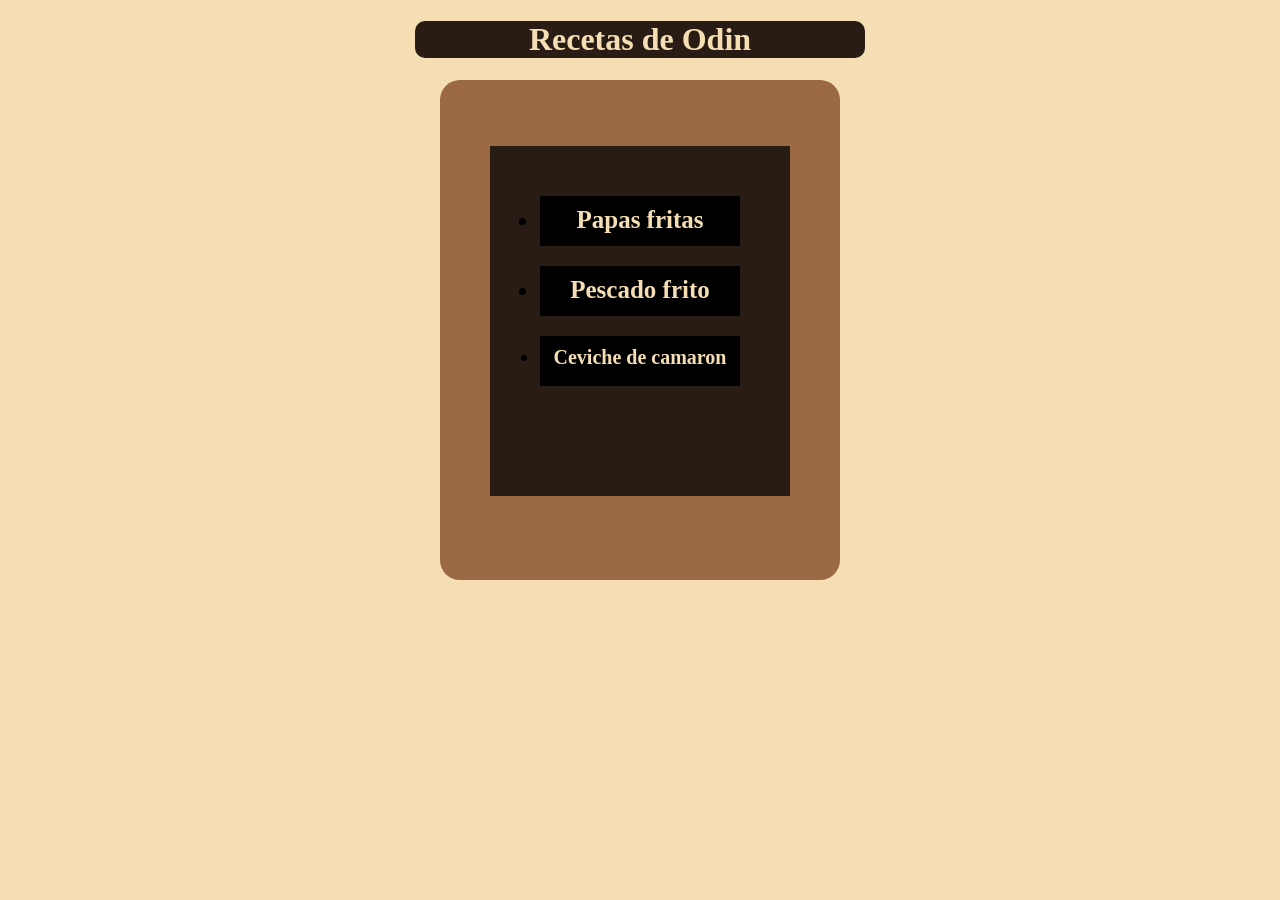
<file: index.html>
<!DOCTYPE html>
<html lang="en">
<head>
    <meta charset="UTF-8">
    <meta name="viewport" content="width=device-width, initial-scale=1.0">
    <link rel="stylesheet" href="style.css">
    <title>Recetas</title>
</head>
<body>

<div class="princi">
    <div class="title"><h1>Recetas de Odin</h1></div>

    
    <div class="content">
    <ul class="lista">
    <li class="li1"><a href="recipes/papas fritas/papasFritas.html">Papas fritas</a></li>
    <li class="li2"><a href="recipes/PescadoFrito/PescadoFrito.html">Pescado frito</a></li>
    <li class="li3"><a href="recipes/Ceviche/Ceviche.html">Ceviche de camaron</a></li>
    </ul>
    </div>
</div>

</body>
</html>
</file>
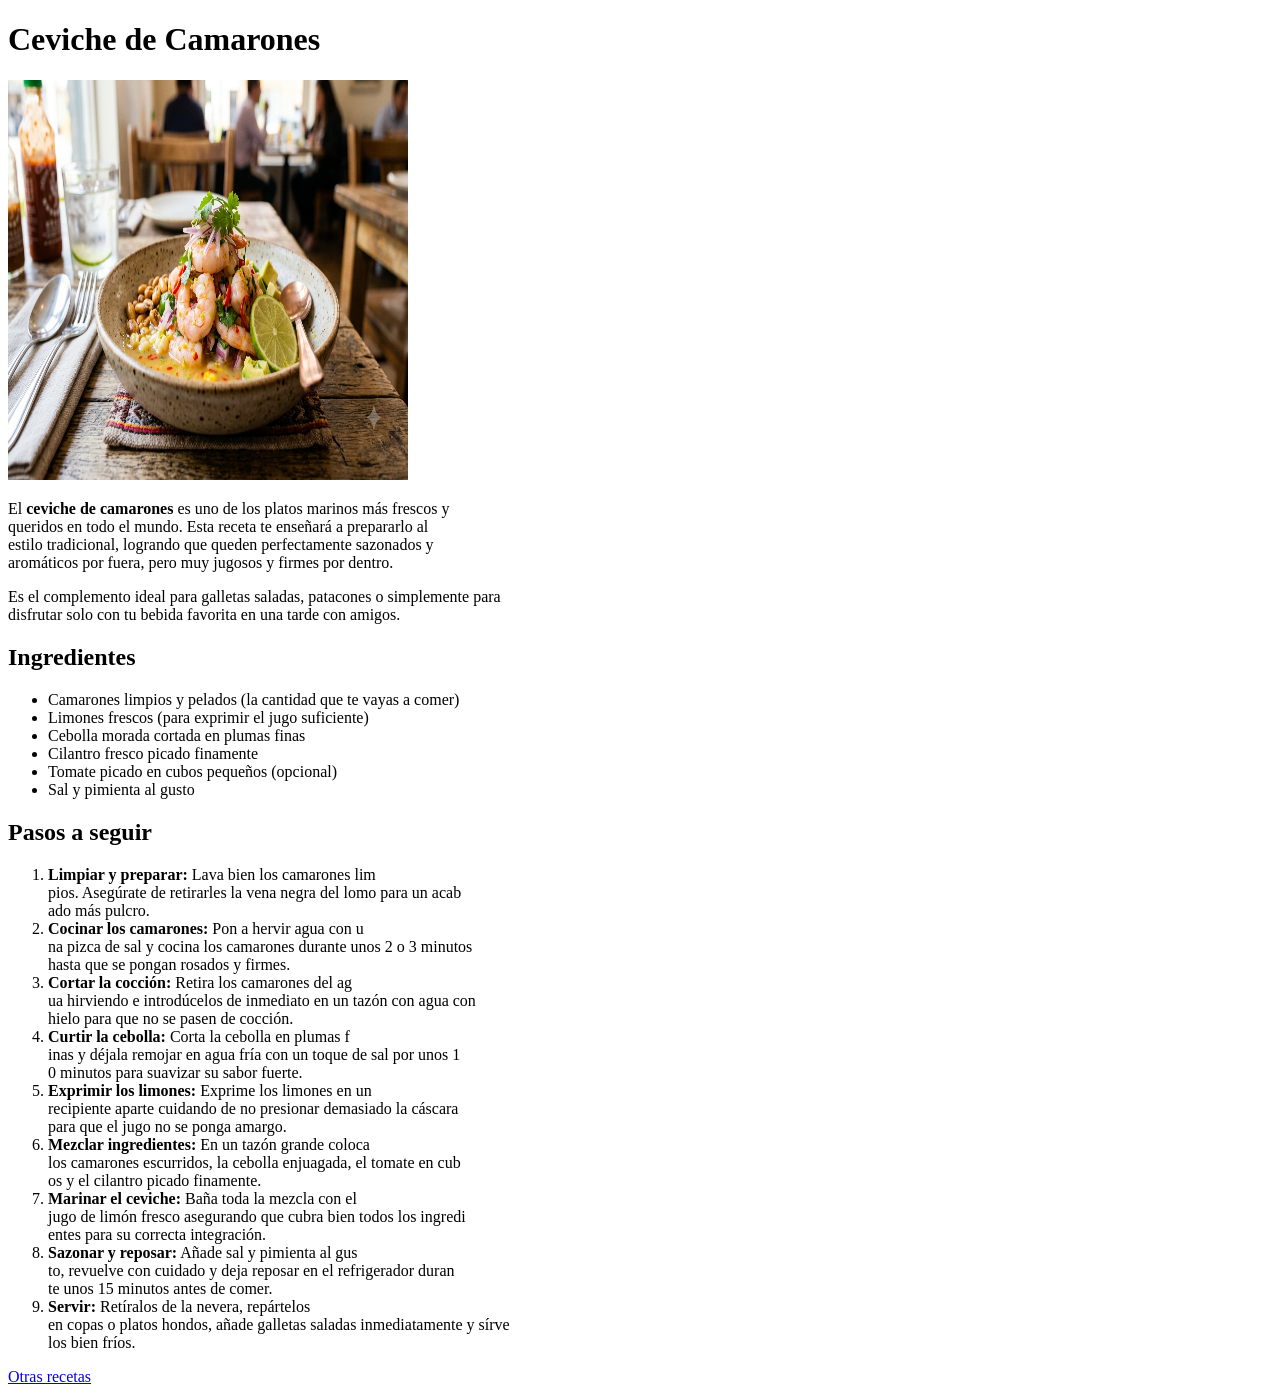
<file: recipes/Ceviche.html>
<!DOCTYPE html>
<html lang="en">
<head>
    <meta charset="UTF-8">
    <meta name="viewport" content="width=device-width, initial-scale=1.0">
    <title>Ceviche de Camarones</title>
</head>
<body>
    <h1>Ceviche de Camarones</h1>

    <img src="../imagenes/Gemini_Generated_Image_oz3lh4oz3lh4oz3l.png" alt="cevicheCamarones" width="400" height="400">
    
    <p>El <strong>ceviche de camarones</strong> es uno de los platos marinos más frescos y<br>
    queridos en todo el mundo. Esta receta te enseñará a prepararlo al<br> 
    estilo tradicional, logrando que queden perfectamente sazonados y<br> 
    aromáticos por fuera, pero muy jugosos y firmes por dentro.</p>

    <p>Es el complemento ideal para galletas saladas, patacones o simplemente para<br>
    disfrutar solo con tu bebida favorita en una tarde con amigos.</p>

    <h2>Ingredientes</h2>

    <ul>
        <li>Camarones limpios y pelados (la cantidad que te vayas a comer)</li>
        <li>Limones frescos (para exprimir el jugo suficiente)</li>
        <li>Cebolla morada cortada en plumas finas</li>
        <li>Cilantro fresco picado finamente</li>
        <li>Tomate picado en cubos pequeños (opcional)</li>
        <li>Sal y pimienta al gusto</li>
    </ul>

    <h2>Pasos a seguir</h2>
    <ol>
  <li><strong>Limpiar y preparar:</strong> Lava bien los camarones lim<br>pios. Asegúrate de retirarles la vena negra del lomo para un acab<br>ado más pulcro.</li>
  <li><strong>Cocinar los camarones:</strong> Pon a hervir agua con u<br>na pizca de sal y cocina los camarones durante unos 2 o 3 minutos<br> hasta que se pongan rosados y firmes.</li>
  <li><strong>Cortar la cocción:</strong> Retira los camarones del ag<br>ua hirviendo e introdúcelos de inmediato en un tazón con agua con<br> hielo para que no se pasen de cocción.</li>
  <li><strong>Curtir la cebolla:</strong> Corta la cebolla en plumas f<br>inas y déjala remojar en agua fría con un toque de sal por unos 1<br>0 minutos para suavizar su sabor fuerte.</li>
  <li><strong>Exprimir los limones:</strong> Exprime los limones en un<br> recipiente aparte cuidando de no presionar demasiado la cáscara <br>para que el jugo no se ponga amargo.</li>
  <li><strong>Mezclar ingredientes:</strong> En un tazón grande coloca<br> los camarones escurridos, la cebolla enjuagada, el tomate en cub<br>os y el cilantro picado finamente.</li>
  <li><strong>Marinar el ceviche:</strong> Baña toda la mezcla con el<br> jugo de limón fresco asegurando que cubra bien todos los ingredi<br>entes para su correcta integración.</li>
  <li><strong>Sazonar y reposar:</strong> Añade sal y pimienta al gus<br>to, revuelve con cuidado y deja reposar en el refrigerador duran<br>te unos 15 minutos antes de comer.</li>
  <li><strong>Servir:</strong> Retíralos de la nevera, repártelos <br>en copas o platos hondos, añade galletas saladas inmediatamente y sírve<br>los bien fríos.</li>
    </ol>


    <a href="../index.html" >Otras recetas</a>
</body>
</html>
</file>
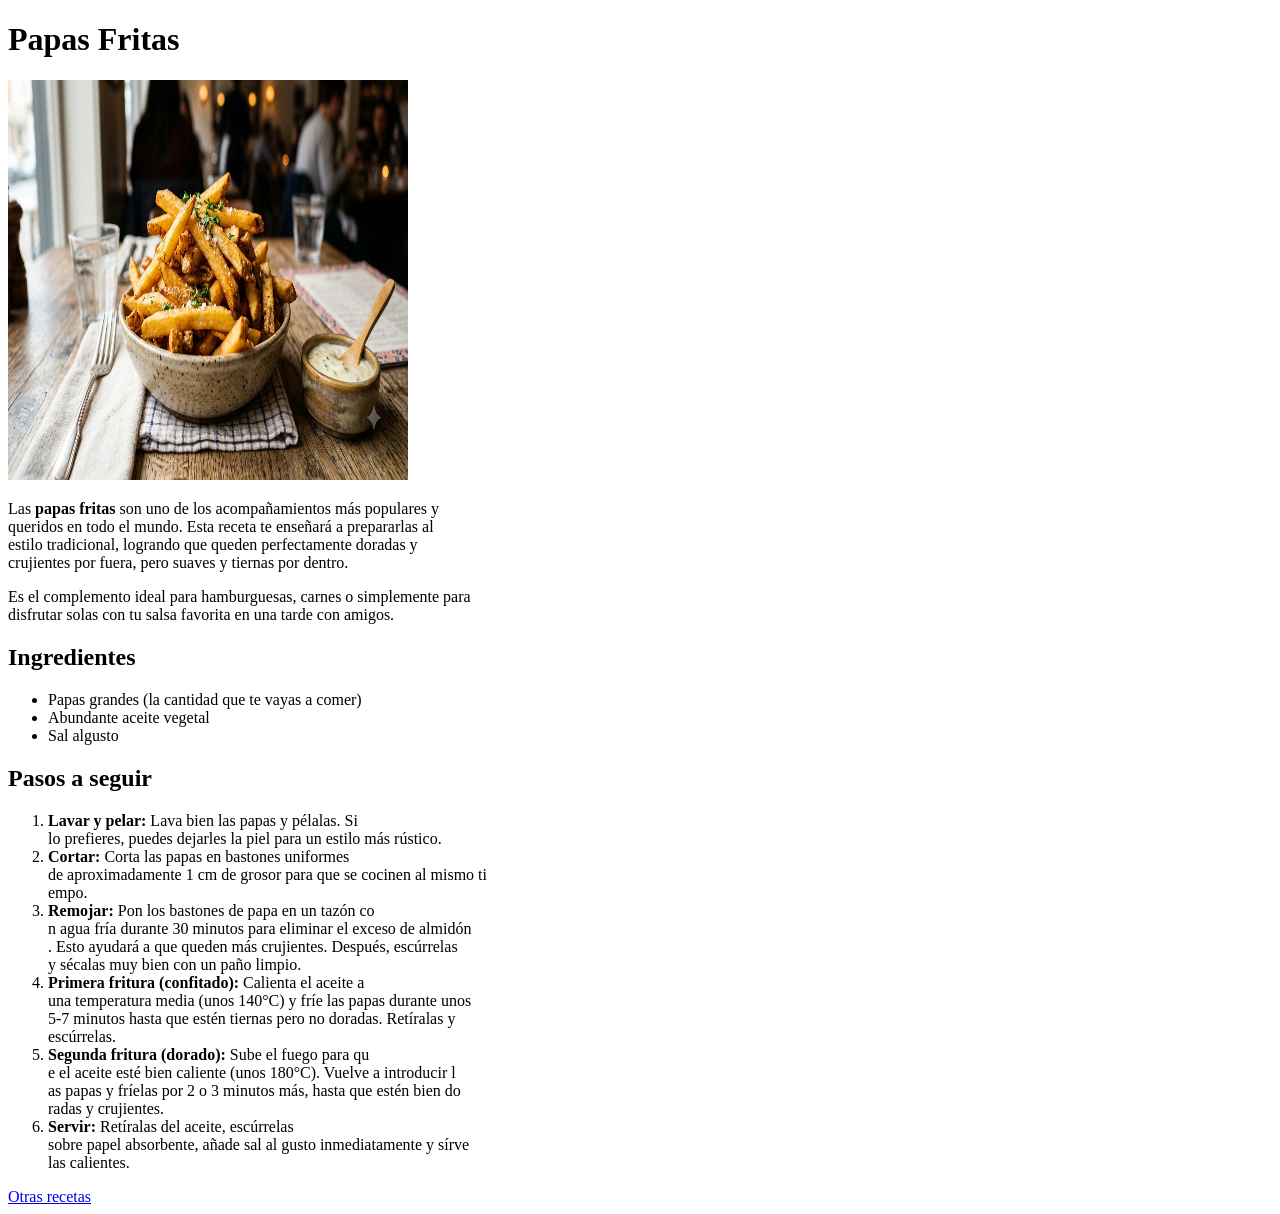
<file: recipes/papasFritas.html>
<!DOCTYPE html>
<html lang="en">
<head>
    <meta charset="UTF-8">
    <meta name="viewport" content="width=device-width, initial-scale=1.0">
    <title>Papas Fritas</title>
</head>
<body>
    <h1>Papas Fritas</h1>

    <img src="../imagenes/Gemini_Generated_Image_m0mwvtm0mwvtm0mw.png" alt="papasFritas" width="400" height="400">
    
    <p>Las <strong>papas fritas</strong> son uno de los acompañamientos más populares y<br>
    queridos en todo el mundo. Esta receta te enseñará a prepararlas al<br> 
    estilo tradicional, logrando que queden perfectamente doradas y<br> 
    crujientes por fuera, pero suaves y tiernas por dentro.</p>

    <p>Es el complemento ideal para hamburguesas, carnes o simplemente para<br>
    disfrutar solas con tu salsa favorita en una tarde con amigos.</p>

    <h2>Ingredientes</h2>

    <ul>
        <li>Papas grandes (la cantidad que te vayas a comer)</li>
        <li>Abundante aceite vegetal</li>
        <li>Sal algusto</li>
    </ul>

    <h2>Pasos a seguir</h2>
    <ol>
  <li><strong>Lavar y pelar:</strong> Lava bien las papas y pélalas. Si <br>lo prefieres, puedes dejarles la piel para un estilo más rústico.<br></li>
  <li><strong>Cortar:</strong> Corta las papas en bastones uniformes <br>de aproximadamente 1 cm de grosor para que se cocinen al mismo ti<br>empo.</li>
  <li><strong>Remojar:</strong> Pon los bastones de papa en un tazón co<br>n agua fría durante 30 minutos para eliminar el exceso de almidón<br>. Esto ayudará a que queden más crujientes. Después, escúrrelas<br> y sécalas muy bien con un paño limpio.</li>
  <li><strong>Primera fritura (confitado):</strong> Calienta el aceite a<br> una temperatura media (unos 140°C) y fríe las papas durante unos <br>5-7 minutos hasta que estén tiernas pero no doradas. Retíralas y <br>escúrrelas.</li>
  <li><strong>Segunda fritura (dorado):</strong> Sube el fuego para qu<br>e el aceite esté bien caliente (unos 180°C). Vuelve a introducir l<br>as papas y fríelas por 2 o 3 minutos más, hasta que estén bien do<br>radas y crujientes.</li>
  <li><strong>Servir:</strong> Retíralas del aceite, escúrrelas <br>sobre papel absorbente, añade sal al gusto inmediatamente y sírve<br>las calientes.</li>
    </ol>


    <a href="../index.html" >Otras recetas</a>
</body>
</html>
</file>
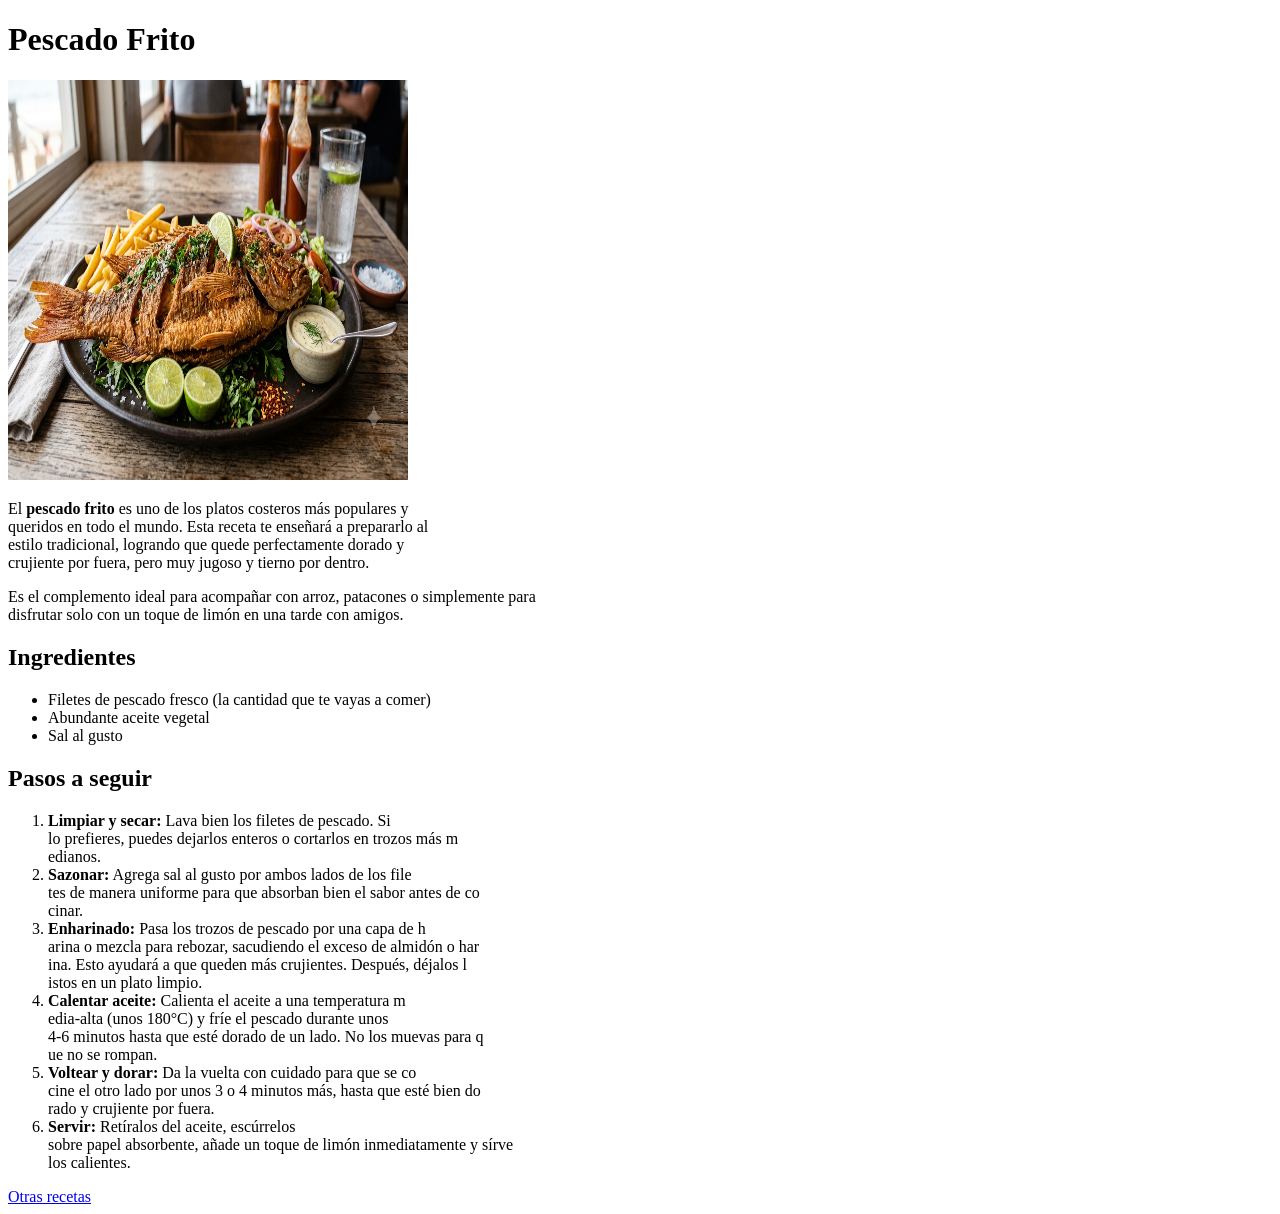
<file: recipes/PescadoFrito.html>
<!DOCTYPE html>
<html lang="en">
<head>
    <meta charset="UTF-8">
    <meta name="viewport" content="width=device-width, initial-scale=1.0">
    <title>Pescado Frito</title>
</head>
<body>
    <h1>Pescado Frito</h1>

    <img src="../imagenes/Gemini_Generated_Image_7bko5m7bko5m7bko.png" alt="pescadoFrito" width="400" height="400">
    
    <p>El <strong>pescado frito</strong> es uno de los platos costeros más populares y<br>
    queridos en todo el mundo. Esta receta te enseñará a prepararlo al<br> 
    estilo tradicional, logrando que quede perfectamente dorado y<br> 
    crujiente por fuera, pero muy jugoso y tierno por dentro.</p>

    <p>Es el complemento ideal para acompañar con arroz, patacones o simplemente para<br>
    disfrutar solo con un toque de limón en una tarde con amigos.</p>

    <h2>Ingredientes</h2>

    <ul>
        <li>Filetes de pescado fresco (la cantidad que te vayas a comer)</li>
        <li>Abundante aceite vegetal</li>
        <li>Sal al gusto</li>
    </ul>

    <h2>Pasos a seguir</h2>
    <ol>
  <li><strong>Limpiar y secar:</strong> Lava bien los filetes de pescado. Si <br>lo prefieres, puedes dejarlos enteros o cortarlos en trozos más m<br>edianos.</li>
  <li><strong>Sazonar:</strong> Agrega sal al gusto por ambos lados de los file<br>tes de manera uniforme para que absorban bien el sabor antes de co<br>cinar.</li>
  <li><strong>Enharinado:</strong> Pasa los trozos de pescado por una capa de h<br>arina o mezcla para rebozar, sacudiendo el exceso de almidón o har<br>ina. Esto ayudará a que queden más crujientes. Después, déjalos l<br>istos en un plato limpio.</li>
  <li><strong>Calentar aceite:</strong> Calienta el aceite a una temperatura m<br>edia-alta (unos 180°C) y fríe el pescado durante unos <br>4-6 minutos hasta que esté dorado de un lado. No los muevas para q<br>ue no se rompan.</li>
  <li><strong>Voltear y dorar:</strong> Da la vuelta con cuidado para que se co<br>cine el otro lado por unos 3 o 4 minutos más, hasta que esté bien do<br>rado y crujiente por fuera.</li>
  <li><strong>Servir:</strong> Retíralos del aceite, escúrrelos <br>sobre papel absorbente, añade un toque de limón inmediatamente y sírve<br>los calientes.</li>
    </ol>


    <a href="../index.html" >Otras recetas</a>
</body>
</html>
</file>
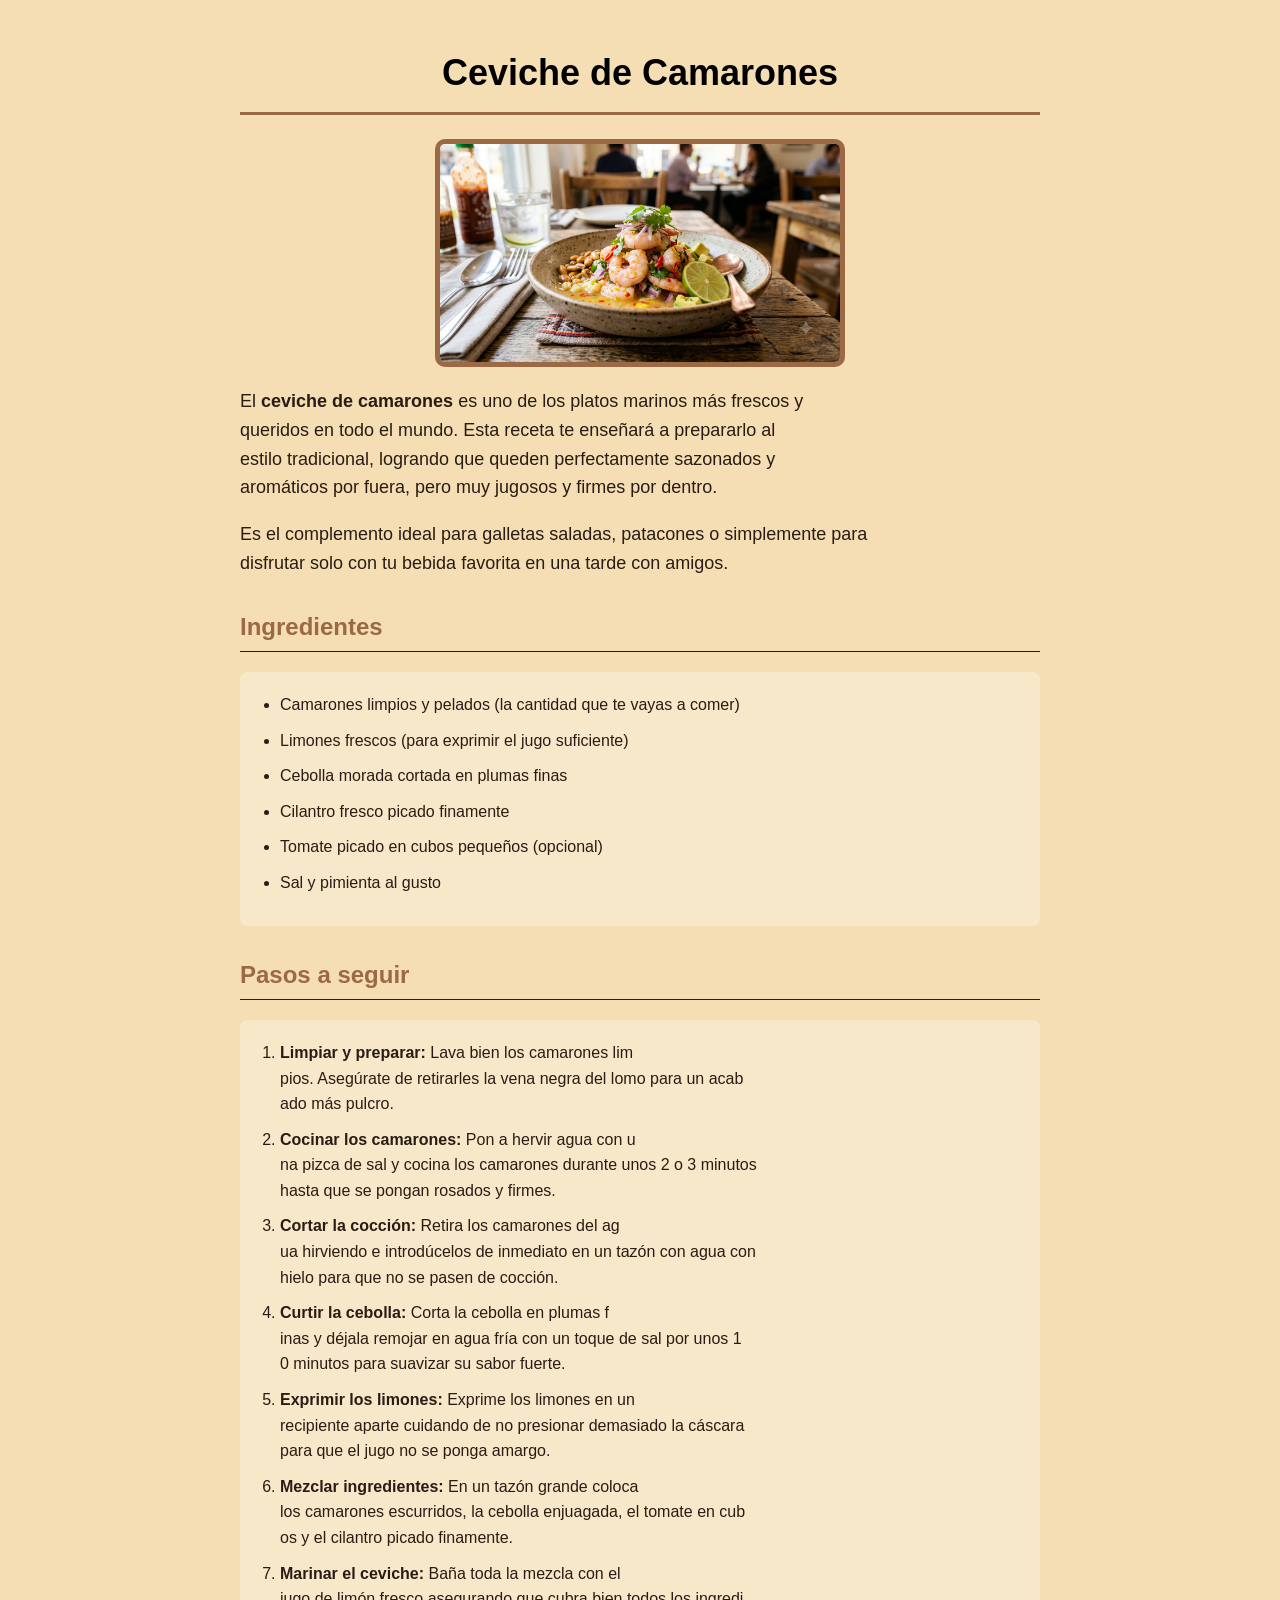
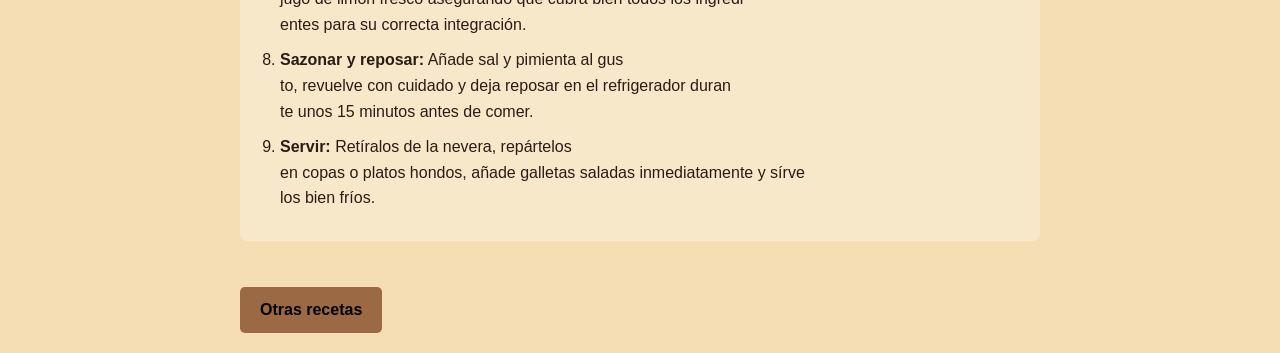
<file: recipes/Ceviche/Ceviche.html>
<!DOCTYPE html>
<html lang="en">
<head>
    <meta charset="UTF-8">
    <meta name="viewport" content="width=device-width, initial-scale=1.0">
    <link rel="stylesheet" href="style.css">
    <title>Ceviche de Camarones</title>
</head>
<body>
    <h1>Ceviche de Camarones</h1>

    <img src="imagen/Gemini_Generated_Image_oz3lh4oz3lh4oz3l.png" alt="cevicheCamarones" width="400" height="400">
    
    <p>El <strong>ceviche de camarones</strong> es uno de los platos marinos más frescos y<br>
    queridos en todo el mundo. Esta receta te enseñará a prepararlo al<br> 
    estilo tradicional, logrando que queden perfectamente sazonados y<br> 
    aromáticos por fuera, pero muy jugosos y firmes por dentro.</p>

    <p>Es el complemento ideal para galletas saladas, patacones o simplemente para<br>
    disfrutar solo con tu bebida favorita en una tarde con amigos.</p>

    <h2>Ingredientes</h2>

    <ul>
        <li>Camarones limpios y pelados (la cantidad que te vayas a comer)</li>
        <li>Limones frescos (para exprimir el jugo suficiente)</li>
        <li>Cebolla morada cortada en plumas finas</li>
        <li>Cilantro fresco picado finamente</li>
        <li>Tomate picado en cubos pequeños (opcional)</li>
        <li>Sal y pimienta al gusto</li>
    </ul>

    <h2>Pasos a seguir</h2>
    <ol>
  <li><strong>Limpiar y preparar:</strong> Lava bien los camarones lim<br>pios. Asegúrate de retirarles la vena negra del lomo para un acab<br>ado más pulcro.</li>
  <li><strong>Cocinar los camarones:</strong> Pon a hervir agua con u<br>na pizca de sal y cocina los camarones durante unos 2 o 3 minutos<br> hasta que se pongan rosados y firmes.</li>
  <li><strong>Cortar la cocción:</strong> Retira los camarones del ag<br>ua hirviendo e introdúcelos de inmediato en un tazón con agua con<br> hielo para que no se pasen de cocción.</li>
  <li><strong>Curtir la cebolla:</strong> Corta la cebolla en plumas f<br>inas y déjala remojar en agua fría con un toque de sal por unos 1<br>0 minutos para suavizar su sabor fuerte.</li>
  <li><strong>Exprimir los limones:</strong> Exprime los limones en un<br> recipiente aparte cuidando de no presionar demasiado la cáscara <br>para que el jugo no se ponga amargo.</li>
  <li><strong>Mezclar ingredientes:</strong> En un tazón grande coloca<br> los camarones escurridos, la cebolla enjuagada, el tomate en cub<br>os y el cilantro picado finamente.</li>
  <li><strong>Marinar el ceviche:</strong> Baña toda la mezcla con el<br> jugo de limón fresco asegurando que cubra bien todos los ingredi<br>entes para su correcta integración.</li>
  <li><strong>Sazonar y reposar:</strong> Añade sal y pimienta al gus<br>to, revuelve con cuidado y deja reposar en el refrigerador duran<br>te unos 15 minutos antes de comer.</li>
  <li><strong>Servir:</strong> Retíralos de la nevera, repártelos <br>en copas o platos hondos, añade galletas saladas inmediatamente y sírve<br>los bien fríos.</li>
    </ol>


    <a href="../../index.html" >Otras recetas</a>
</body>
</html>
</file>
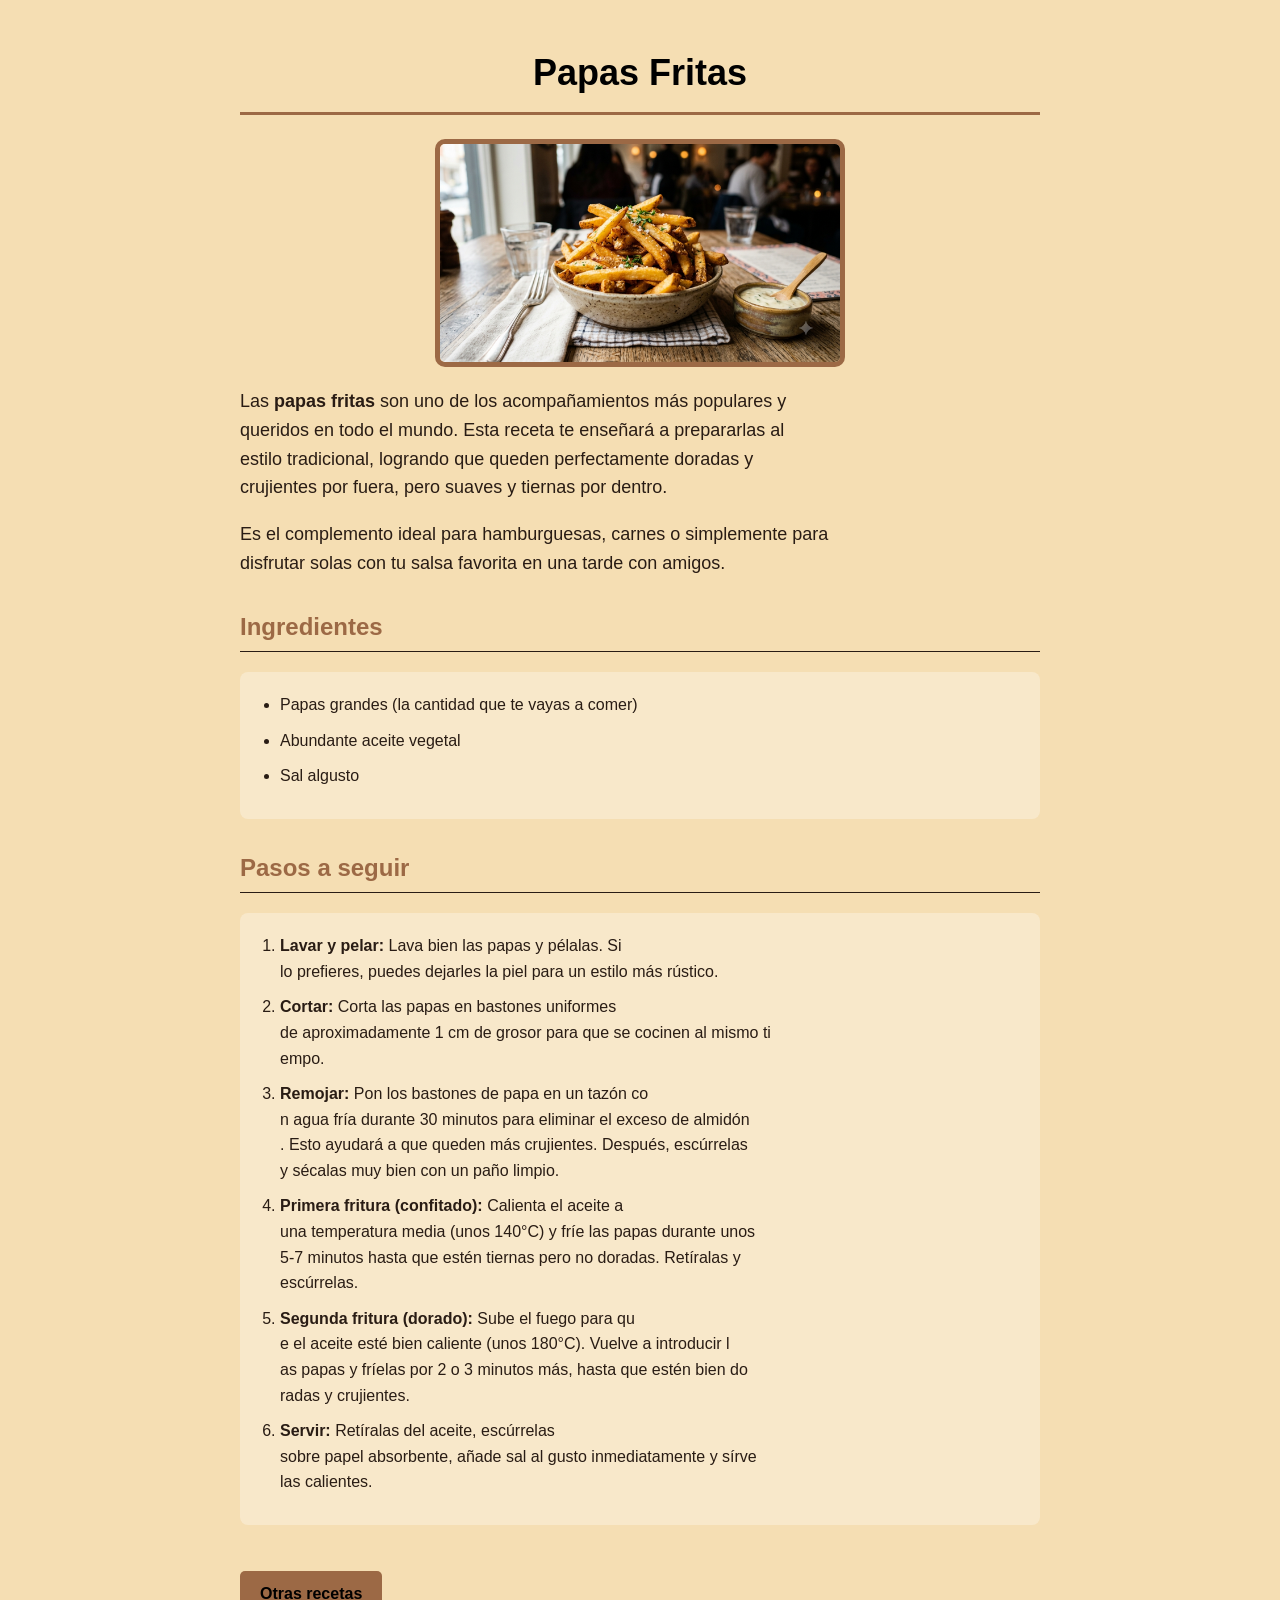
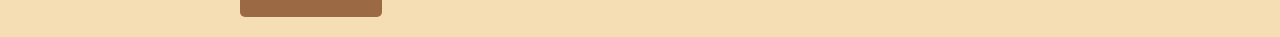
<file: recipes/papas fritas/papasFritas.html>
<!DOCTYPE html>
<html lang="en">
<head>
    <meta charset="UTF-8">
    <meta name="viewport" content="width=device-width, initial-scale=1.0">
    <link rel="stylesheet" href="style.css">
    <title>Papas Fritas</title>
</head>
<body>
    <h1>Papas Fritas</h1>

    <img src="imagen/Gemini_Generated_Image_m0mwvtm0mwvtm0mw.png" alt="papasFritas" width="400" height="400">
    
    <p>Las <strong>papas fritas</strong> son uno de los acompañamientos más populares y<br>
    queridos en todo el mundo. Esta receta te enseñará a prepararlas al<br> 
    estilo tradicional, logrando que queden perfectamente doradas y<br> 
    crujientes por fuera, pero suaves y tiernas por dentro.</p>

    <p>Es el complemento ideal para hamburguesas, carnes o simplemente para<br>
    disfrutar solas con tu salsa favorita en una tarde con amigos.</p>

    <h2>Ingredientes</h2>

    <ul>
        <li>Papas grandes (la cantidad que te vayas a comer)</li>
        <li>Abundante aceite vegetal</li>
        <li>Sal algusto</li>
    </ul>

    <h2>Pasos a seguir</h2>
    <ol>
  <li><strong>Lavar y pelar:</strong> Lava bien las papas y pélalas. Si <br>lo prefieres, puedes dejarles la piel para un estilo más rústico.<br></li>
  <li><strong>Cortar:</strong> Corta las papas en bastones uniformes <br>de aproximadamente 1 cm de grosor para que se cocinen al mismo ti<br>empo.</li>
  <li><strong>Remojar:</strong> Pon los bastones de papa en un tazón co<br>n agua fría durante 30 minutos para eliminar el exceso de almidón<br>. Esto ayudará a que queden más crujientes. Después, escúrrelas<br> y sécalas muy bien con un paño limpio.</li>
  <li><strong>Primera fritura (confitado):</strong> Calienta el aceite a<br> una temperatura media (unos 140°C) y fríe las papas durante unos <br>5-7 minutos hasta que estén tiernas pero no doradas. Retíralas y <br>escúrrelas.</li>
  <li><strong>Segunda fritura (dorado):</strong> Sube el fuego para qu<br>e el aceite esté bien caliente (unos 180°C). Vuelve a introducir l<br>as papas y fríelas por 2 o 3 minutos más, hasta que estén bien do<br>radas y crujientes.</li>
  <li><strong>Servir:</strong> Retíralas del aceite, escúrrelas <br>sobre papel absorbente, añade sal al gusto inmediatamente y sírve<br>las calientes.</li>
    </ol>


    <a href="../../index.html" >Otras recetas</a>
</body>
</html>
</file>
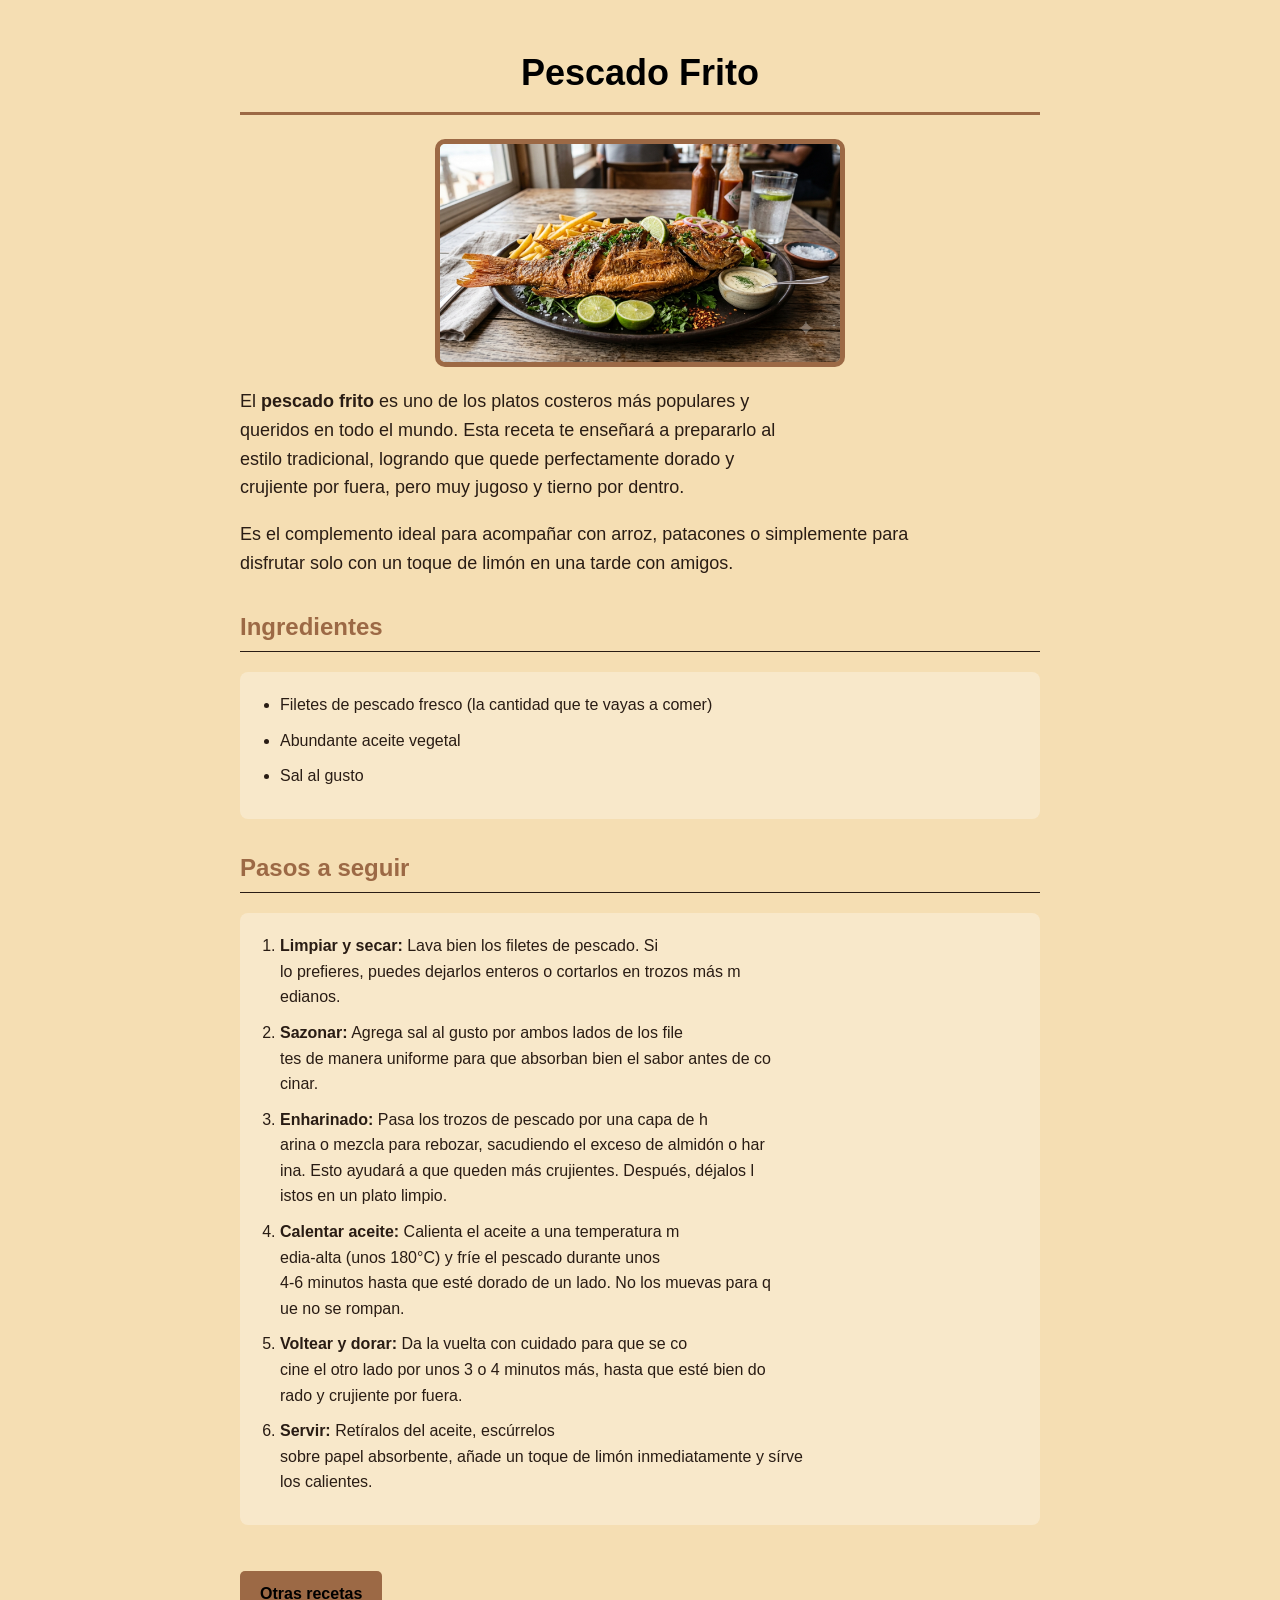
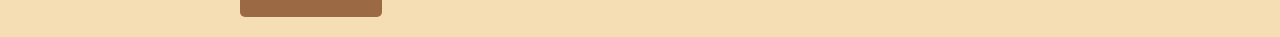
<file: recipes/PescadoFrito/PescadoFrito.html>
<!DOCTYPE html>
<html lang="en">
<head>
    <meta charset="UTF-8">
    <meta name="viewport" content="width=device-width, initial-scale=1.0">
    <link rel="stylesheet" href="style.css">
    <title>Pescado Frito</title>
</head>
<body>
    <h1>Pescado Frito</h1>

    <img src="imagen/Gemini_Generated_Image_7bko5m7bko5m7bko.png" alt="pescadoFrito" width="400" height="400">
    
    <p>El <strong>pescado frito</strong> es uno de los platos costeros más populares y<br>
    queridos en todo el mundo. Esta receta te enseñará a prepararlo al<br> 
    estilo tradicional, logrando que quede perfectamente dorado y<br> 
    crujiente por fuera, pero muy jugoso y tierno por dentro.</p>

    <p>Es el complemento ideal para acompañar con arroz, patacones o simplemente para<br>
    disfrutar solo con un toque de limón en una tarde con amigos.</p>

    <h2>Ingredientes</h2>

    <ul>
        <li>Filetes de pescado fresco (la cantidad que te vayas a comer)</li>
        <li>Abundante aceite vegetal</li>
        <li>Sal al gusto</li>
    </ul>

    <h2>Pasos a seguir</h2>
    <ol>
  <li><strong>Limpiar y secar:</strong> Lava bien los filetes de pescado. Si <br>lo prefieres, puedes dejarlos enteros o cortarlos en trozos más m<br>edianos.</li>
  <li><strong>Sazonar:</strong> Agrega sal al gusto por ambos lados de los file<br>tes de manera uniforme para que absorban bien el sabor antes de co<br>cinar.</li>
  <li><strong>Enharinado:</strong> Pasa los trozos de pescado por una capa de h<br>arina o mezcla para rebozar, sacudiendo el exceso de almidón o har<br>ina. Esto ayudará a que queden más crujientes. Después, déjalos l<br>istos en un plato limpio.</li>
  <li><strong>Calentar aceite:</strong> Calienta el aceite a una temperatura m<br>edia-alta (unos 180°C) y fríe el pescado durante unos <br>4-6 minutos hasta que esté dorado de un lado. No los muevas para q<br>ue no se rompan.</li>
  <li><strong>Voltear y dorar:</strong> Da la vuelta con cuidado para que se co<br>cine el otro lado por unos 3 o 4 minutos más, hasta que esté bien do<br>rado y crujiente por fuera.</li>
  <li><strong>Servir:</strong> Retíralos del aceite, escúrrelos <br>sobre papel absorbente, añade un toque de limón inmediatamente y sírve<br>los calientes.</li>
    </ol>


    <a href="../../index.html" >Otras recetas</a>
</body>
</html>
</file>
<file: style.css>
*{
    box-sizing: border-box;
}

body{
    background-color:wheat;
    
}

.title{
    background-color: rgb(41, 28, 20);
    width: 450px;
    margin: auto;
    text-align: center;
    color: wheat;
    border-radius: 10px;
    
}

.content{
    background-color: rgb(156, 105, 69); 
    width: 400px;
    height: 500px;  
    margin: auto;
    padding: 50px;
    border-radius: 20px;

}

.lista{
    background-color: rgb(41, 28, 20);
    height: 350px ;
    padding: 30px;
}

.li1{
    background-color: black;
    height: 50px;
    margin: 20px;
    padding: 10px;
    text-align: center;
    font-size: 25px;
}

.li2{
    background-color: black;
    height: 50px;
    margin: 20px;
    padding: 10px;
    text-align: center;
    font-size: 25px;
}

.li3{
    background-color: black;
    height: 50px;
    margin: 20px;
    padding: 10px;
    text-align: center;
    font-size: 20px;
}

a{
   color: wheat;
   text-decoration: none;
   font-weight: bold;
}
</file>
<file: recipes/Ceviche/style.css>
body {
    background-color: wheat;
    color: rgb(41, 28, 20);
    font-family: Arial, sans-serif;
    max-width: 800px;
    margin: 0 auto;
    padding: 20px;
    line-height: 1.6;
}

h1 {
    color: black;
    text-align: center;
    font-size: 36px;
    border-bottom: 3px solid rgb(156, 105, 69);
    padding-bottom: 10px;
}

h2 {
    color: rgb(156, 105, 69);
    font-size: 24px;
    margin-top: 30px;
    border-bottom: 1px solid rgb(41, 28, 20);
    padding-bottom: 5px;
}

img {
    display: block;
    margin: 20px auto;
    border: 5px solid rgb(156, 105, 69);
    border-radius: 10px;
    max-width: 100%;
    height: auto;
}

p {
    font-size: 18px;
    text-align: justify;
}

ul, ol {
    background-color: rgba(255, 255, 255, 0.3);
    padding: 20px 40px;
    border-radius: 8px;
}

li {
    margin-bottom: 10px;
    font-size: 16px;
}

a {
    display: inline-block;
    margin-top: 30px;
    color: black;
    background-color: rgb(156, 105, 69);
    padding: 10px 20px;
    text-decoration: none;
    font-weight: bold;
    border-radius: 5px;
}

a:hover {
    background-color: rgb(41, 28, 20);
    color: wheat;
}
</file>
<file: recipes/papas fritas/style.css>
body {
    background-color: wheat;
    color: rgb(41, 28, 20);
    font-family: Arial, sans-serif;
    max-width: 800px;
    margin: 0 auto;
    padding: 20px;
    line-height: 1.6;
}

h1 {
    color: black;
    text-align: center;
    font-size: 36px;
    border-bottom: 3px solid rgb(156, 105, 69);
    padding-bottom: 10px;
}

h2 {
    color: rgb(156, 105, 69);
    font-size: 24px;
    margin-top: 30px;
    border-bottom: 1px solid rgb(41, 28, 20);
    padding-bottom: 5px;
}

img {
    display: block;
    margin: 20px auto;
    border: 5px solid rgb(156, 105, 69);
    border-radius: 10px;
    max-width: 100%;
    height: auto;
}

p {
    font-size: 18px;
    text-align: justify;
}

ul, ol {
    background-color: rgba(255, 255, 255, 0.3);
    padding: 20px 40px;
    border-radius: 8px;
}

li {
    margin-bottom: 10px;
    font-size: 16px;
}

a {
    display: inline-block;
    margin-top: 30px;
    color: black;
    background-color: rgb(156, 105, 69);
    padding: 10px 20px;
    text-decoration: none;
    font-weight: bold;
    border-radius: 5px;
}

a:hover {
    background-color: rgb(41, 28, 20);
    color: wheat;
}
</file>
<file: recipes/PescadoFrito/style.css>
body {
    background-color: wheat;
    color: rgb(41, 28, 20);
    font-family: Arial, sans-serif;
    max-width: 800px;
    margin: 0 auto;
    padding: 20px;
    line-height: 1.6;
}

h1 {
    color: black;
    text-align: center;
    font-size: 36px;
    border-bottom: 3px solid rgb(156, 105, 69);
    padding-bottom: 10px;
}

h2 {
    color: rgb(156, 105, 69);
    font-size: 24px;
    margin-top: 30px;
    border-bottom: 1px solid rgb(41, 28, 20);
    padding-bottom: 5px;
}

img {
    display: block;
    margin: 20px auto;
    border: 5px solid rgb(156, 105, 69);
    border-radius: 10px;
    max-width: 100%;
    height: auto;
}

p {
    font-size: 18px;
    text-align: justify;
}

ul, ol {
    background-color: rgba(255, 255, 255, 0.3);
    padding: 20px 40px;
    border-radius: 8px;
}

li {
    margin-bottom: 10px;
    font-size: 16px;
}

a {
    display: inline-block;
    margin-top: 30px;
    color: black;
    background-color: rgb(156, 105, 69);
    padding: 10px 20px;
    text-decoration: none;
    font-weight: bold;
    border-radius: 5px;
}

a:hover {
    background-color: rgb(41, 28, 20);
    color: wheat;
}
</file>
